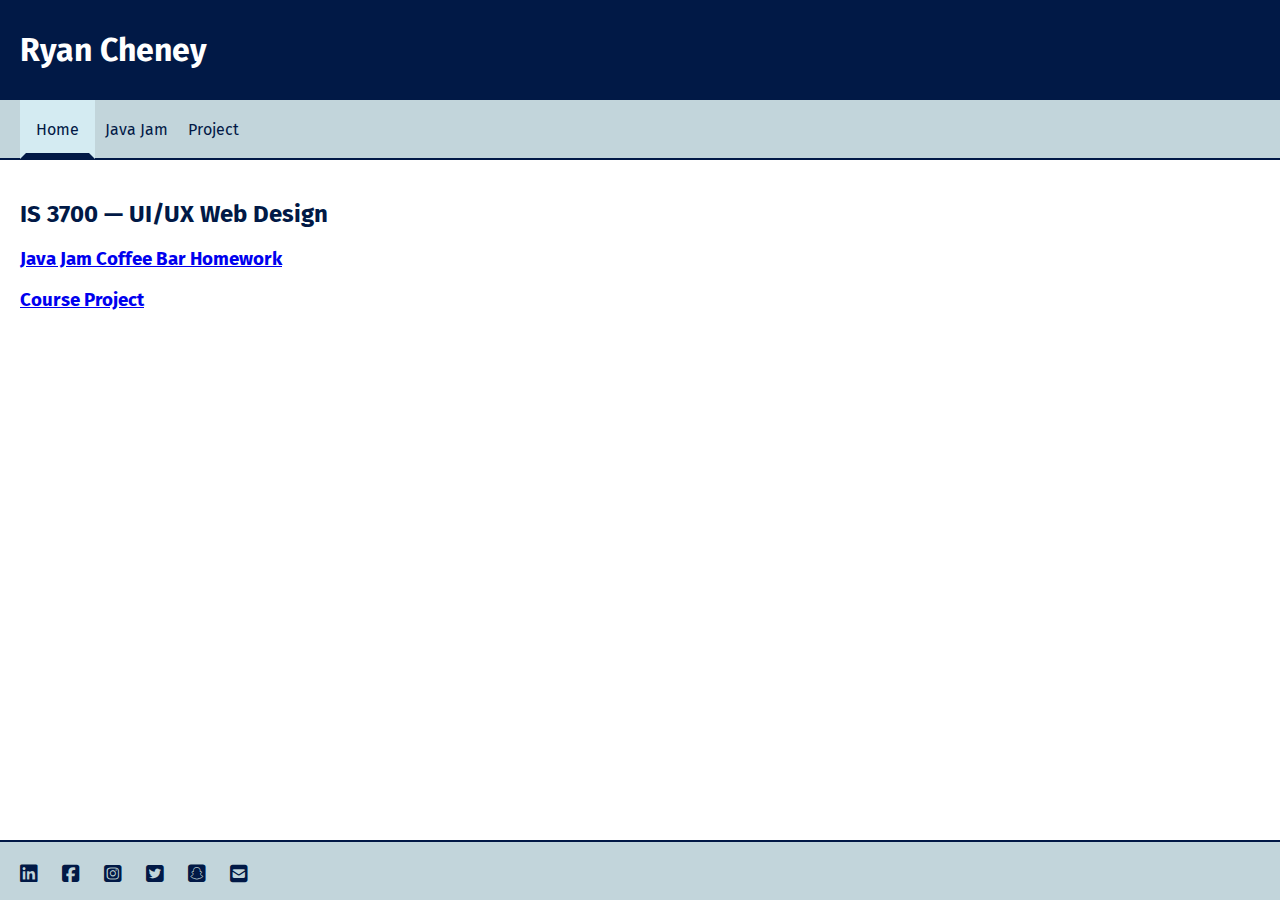
<file: index.html>
<!DOCTYPE html>
<html lang="en">

<head>
    <meta charset="UTF-8">
    <meta http-equiv="X-UA-Compatible" content="IE=edge">
    <meta name="viewport" content="width=device-width, initial-scale=1.0">
    <title>Ryan Cheney</title>
    <link href="main.css" rel="stylesheet" type="text/css" />
    <link rel="stylesheet" href="https://cdnjs.cloudflare.com/ajax/libs/font-awesome/6.2.1/css/all.min.css">
    <link rel="icon" href="https://www.usu.edu/favicon.ico" type="image/x-icon">
</head>

<body>
    <header id="pageHeader">
        <!-- <a href="index.html"><img id="mainLogo" src="logo.png" alt="Logo" /></a> -->
        <h1>Ryan Cheney</h1>
    </header>

    <nav id="mainNav">
        <ul>
            <li class="current"><a href="index.html">Home</a></li>
            <li><a href="javajam/index.html">Java Jam</a></li>
            <li><a href="project/index.html">Project</a></li>
            <!-- Add more navigation items as needed- possibly projects from different courses -->
        </ul>
    </nav>

    <main id="mainContent">
        <h2>IS 3700 &mdash; UI/UX Web Design</h2>
        <h3><a href="javajam/index.html">Java Jam Coffee Bar Homework</a></h3>
        <h3><a href="project/index.html">Course Project</a></h3>
    </main>

    <footer id="pageFooter">
        <ul>
            <li><a href="https://www.linkedin.com/" aria-label="linkedin"><i class="fab fa-linkedin"
                        aria-hidden="true"></i></a></li>
            <li><a href="https://www.facebook.com/" aria-label="facebook"><i class="fab fa-facebook-square"
                        aria-hidden="true"></i></a></li>
            <li><a href="https://www.instagram.com/?hl=en" aria-label="instagram"><i class="fab fa-instagram-square"
                        aria-hidden="true"></i></a></li>
            <li><a href="https://twitter.com/?lang=en" aria-label="twitter"><i class="fab fa-twitter-square"
                        aria-hidden="true"></i></a></li>
            <li><a href="https://www.snapchat.com/" aria-label="snapchat"><i class="fab fa-snapchat-square"
                        aria-hidden="true"></i></a></li>
            <li><a href="mailto:Anumber@usu.edu" aria-label="email"><i class="fas fa-envelope-square"
                        aria-hidden="true"></i></a></li>
        </ul>
    </footer>

</body>

</html>
</file>
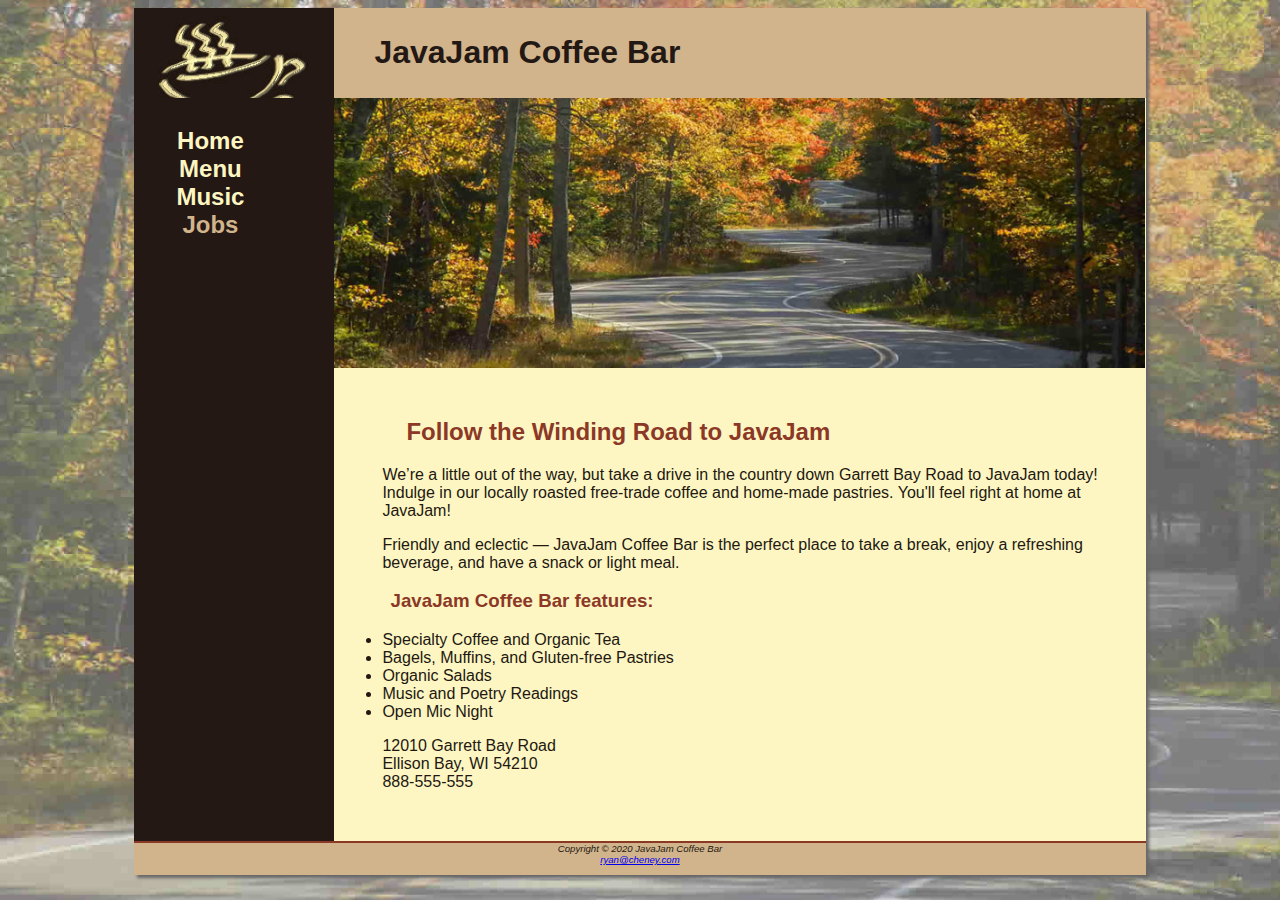
<file: javajam/index.html>
<!DOCTYPE html>
<html lang="en">
  <head>
    <meta charset="UTF-8" />
    <meta http-equiv="X-UA-Compatible" content="IE=edge" />
    <meta name="viewport" content="width=device-width, initial-scale=1.0" />
    <title>Ryan Cheney &mdash; JavaJam Coffee House</title>
    <meta name="description" content="JavaJam Coffee Bar Case Study" />
    <meta name="author" conte nt="Ryan Cheney" />
    <meta
      name="keywords"
      content="Homework, USU, Data Analytics and Information Systems"
    />
    <link rel="stylesheet" href="javajam.css" />
    <link rel="shortcut icon" href="favicon.ico">
  </head>

  <body>
    <div id="wrapper">
      <header>
        <h1><a href="index.html">JavaJam Coffee Bar</a></h1>
        
      </header>
      <nav>
        <ul>
        <li><a href="index.html">Home</a></li>
        <li><a href="menu.html">Menu</a></li>
        <li><a href="music.html">Music</a></li>
        <li><a href="">Jobs</a></li>
      </ul>
      </nav>
      <main>
        <div id="homehero">
        </div>
        <h2>Follow the Winding Road to JavaJam</h2>
        <p>
          We&#8217;re a little out of the way, but take a drive in the country down
          Garrett Bay Road to JavaJam today! Indulge in our locally roasted
          free-trade coffee and home-made pastries. You'll feel right at home at
          JavaJam!
        </p>
        <p>
          Friendly and eclectic &mdash; JavaJam Coffee Bar is the perfect place
          to take a break, enjoy a refreshing beverage, and have a snack or
          light meal.
        </p>
        <h3>JavaJam Coffee Bar features:</h3>
        <ul>
          <li>Specialty Coffee and Organic Tea</li>
          <li>Bagels, Muffins, and Gluten-free Pastries</li>
          <li>Organic Salads</li>
          <li>Music and Poetry Readings</li>
          <li>Open Mic Night</li>
        </ul>

        <div>
          12010 Garrett Bay Road <br />
          Ellison Bay, WI 54210 <br />
          888-555-555 <br /><br />
        </div>
      </main>
      <footer>
        Copyright &copy; 2020 JavaJam Coffee Bar <br>
        <a href="mailto:ryan@cheney.com">ryan@cheney.com</a>
      </footer>
    </div>
  </body>
</html>
</file>
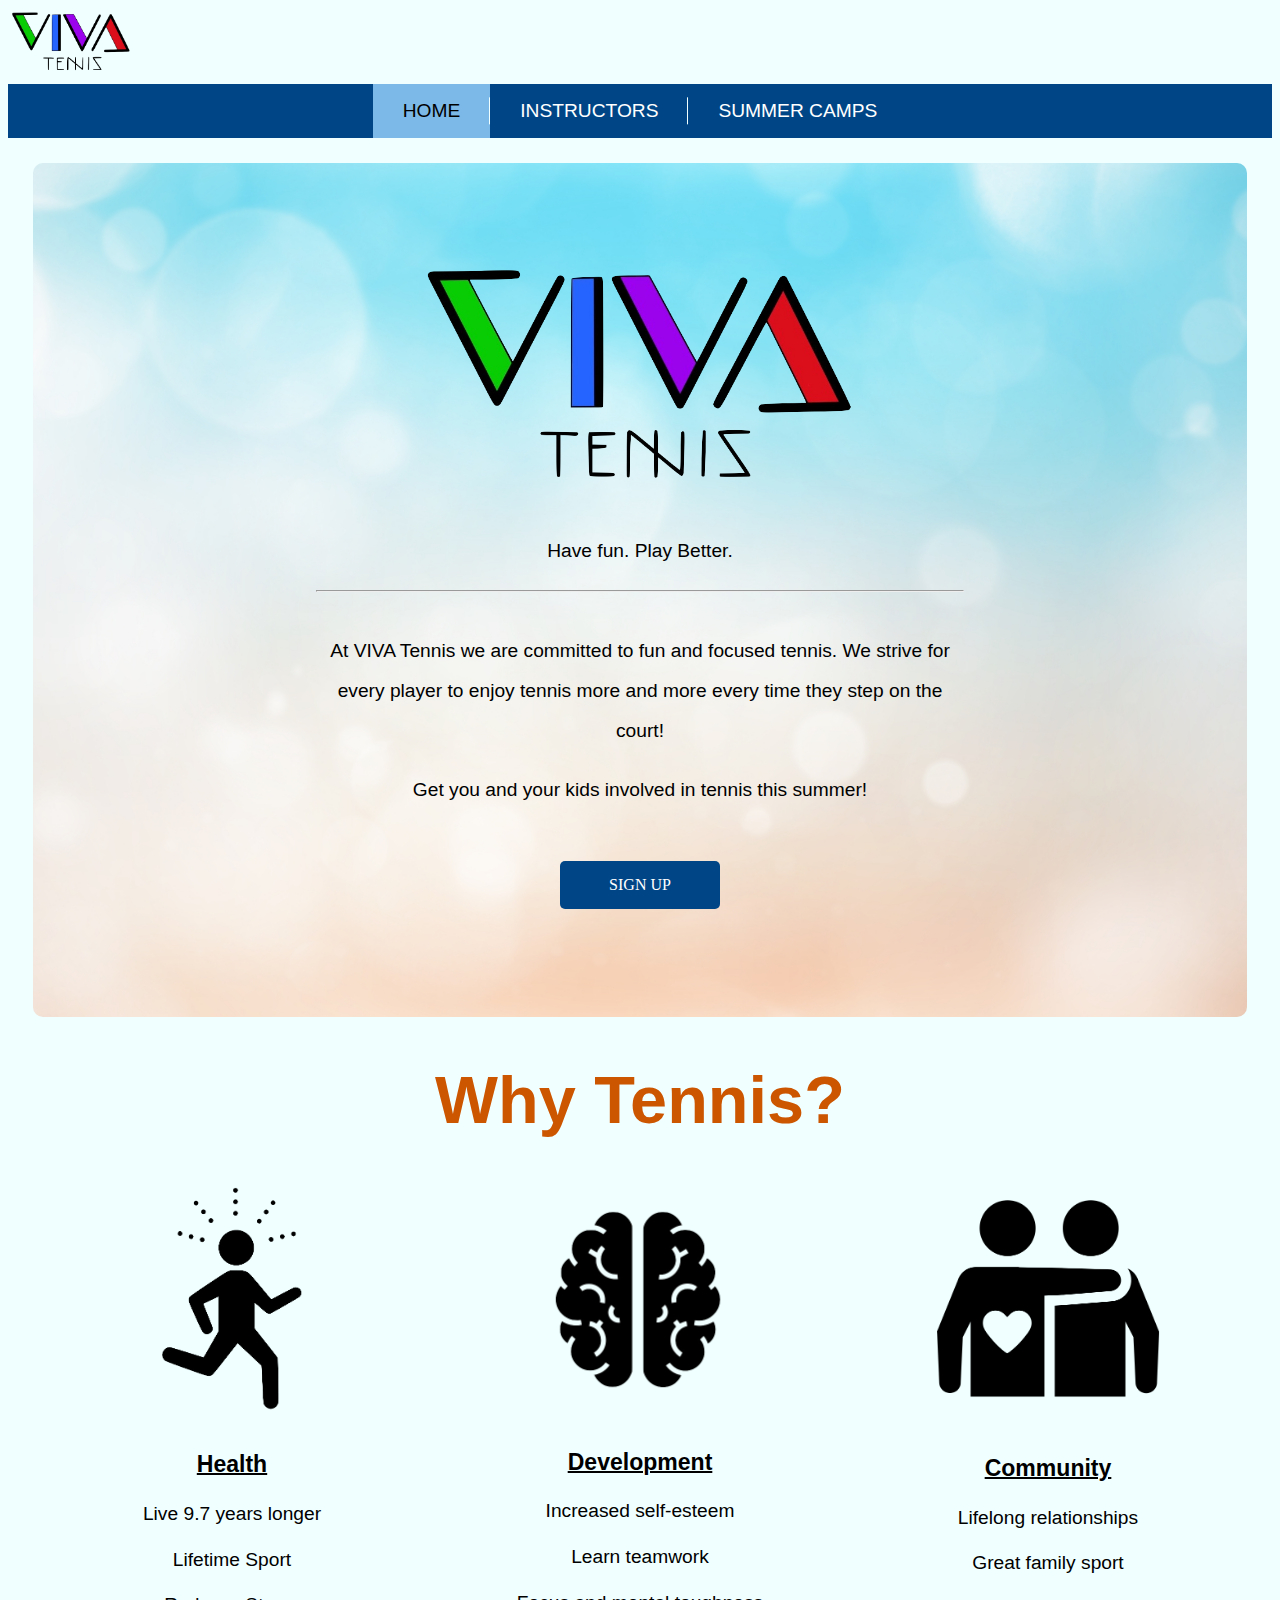
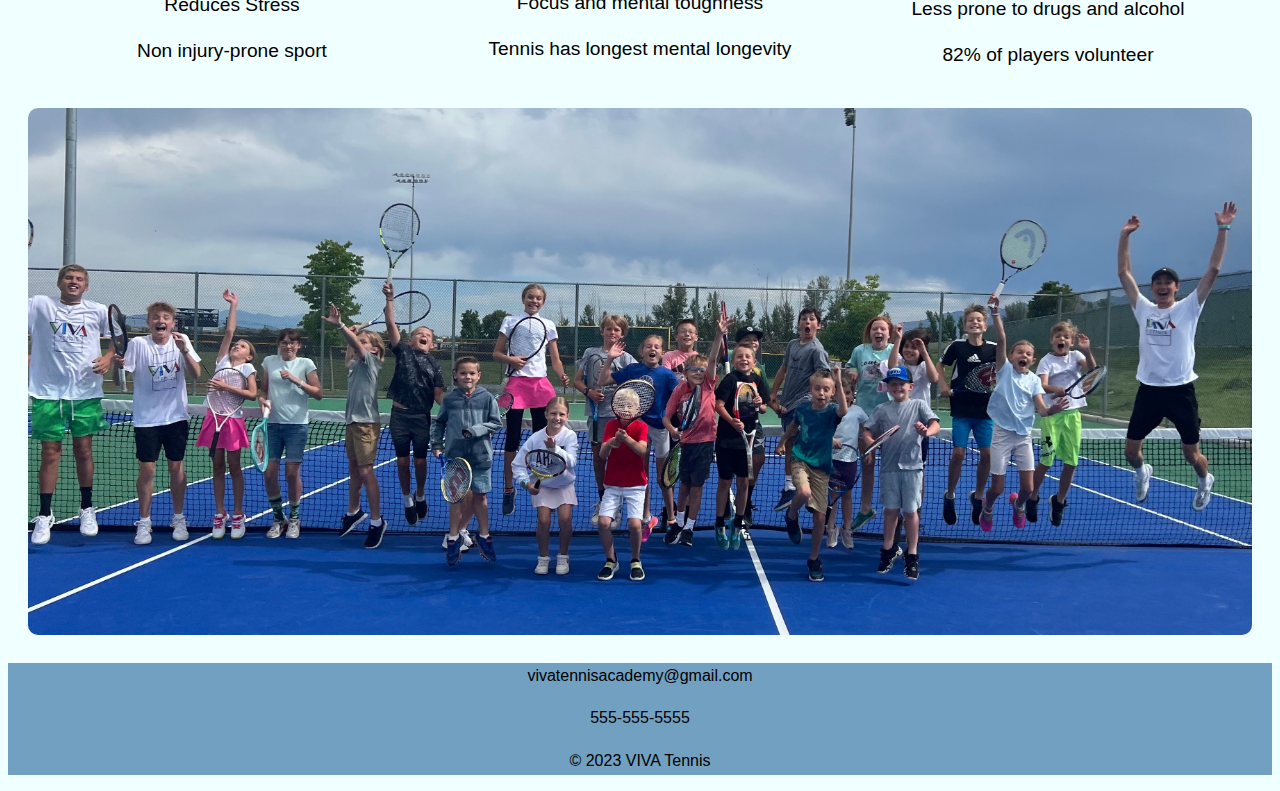
<file: project/index.html>
<!DOCTYPE html>
<html lang="en">
  <head>
    <!-- Google tag (gtag.js) -->
    <script
      async
      src="https://www.googletagmanager.com/gtag/js?id=G-WFWNJHB64K"
    ></script>
    <script>
      window.dataLayer = window.dataLayer || [];
      function gtag() {
        dataLayer.push(arguments);
      }
      gtag("js", new Date());

      gtag("config", "G-WFWNJHB64K");
    </script>
    <!-- Necessary Head Elements -->
    <meta charset="UTF-8" />
    <meta name="viewport" content="width=device-width, initial-scale=1.0" />
    <title>VIVA Tennis Home</title>
    <link rel="stylesheet" href="viva.css" />
    <link rel="icon" href="images/tennis-fav.png" />
    <link rel="apple-touch-icon" href="images/tennis-fav.png" />
    <meta name="author" content="Ryan Cheney" />
    <meta
      name="keywords"
      content="Homework, USU, Data Analytics and Information Systems, Tennis, VIVA"
    />
  </head>
  <body>
    <a href="index.html"
      ><img class="logo" src="images/logo.png" alt="VIVA Tennis Logo"
    /></a>
    <!-- Navigation Bar -->
    <nav>
      <ul>
        <li><a href="index.html" class="active">HOME</a></li>
        <li><a href="instructors.html">INSTRUCTORS</a></li>
        <li><a href="camps.html">SUMMER CAMPS</a></li>
      </ul>
    </nav>
    <main>
      <!-- Main Visual -->
      <div class="index-main text-fade-in">
        <img class="logo-index" src="images/logo.png" alt="VIVA Tennis Logo" />
        <p>Have fun. Play Better.</p>
        <hr />
        <p class="extra-margin gone">
          At VIVA Tennis we are committed to fun and focused tennis. We strive
          for every player to enjoy tennis more and more every time they step on
          the court!
        </p>
        <p>Get you and your kids involved in tennis this summer!</p>
        <button class="extra-margin" onclick="window.open('https://forms.gle/CSWJmvtq4qx1MYh97','_blank')">SIGN UP</button>
      </div>
      <div class="center">
        <!-- Reasons for Tennis Section -->
        <h1>Why Tennis?</h1>
      </div>
              <!-- Create 3 columns -->
      <div class="three-column-layout">
        <div class="column bottom-margin">
          <img src="images/health.png" alt="Icon of person running" />
          <h3 class="underline">Health</h3>
          <p>Live 9.7 years longer</p>
          <p>Lifetime Sport</p>
          <p>Reduces Stress</p>
          <p>Non injury-prone sport</p>
        </div>
        <div class="column bottom-margin">
          <img src="images/brain.png" alt="Icon of brain" />
          <h3 class="underline">Development</h3>
          <p>Increased self-esteem</p>
          <p>Learn teamwork</p>
          <p>Focus and mental toughness</p>
          <p>Tennis has longest mental longevity</p>
        </div>
        <div class="column">
          <img src="images/friends.png" alt="Icon of friends hugging" />
          <h3 class="underline">Community</h3>
          <p>Lifelong relationships</p>
          <p>Great family sport</p>
          <p>Less prone to drugs and alcohol</p>
          <p>82% of players volunteer</p>
        </div>
      </div>
      <div>
        <!-- Final Image -->
        <img
          id="beginners-img"
          src="images/beginners.jpeg"
          alt="Picture showing group of beginner tennis players jumping in air"
        />
      </div>
    </main>
    <!-- Footer -->
    <footer>
      <a href="mailto:vivatennisacademy@gmail.com">vivatennisacademy@gmail.com</a>
      <p>555-555-5555</p>
      <p>© 2023 VIVA Tennis</p>
    </footer>
  </body>
</html>
</file>
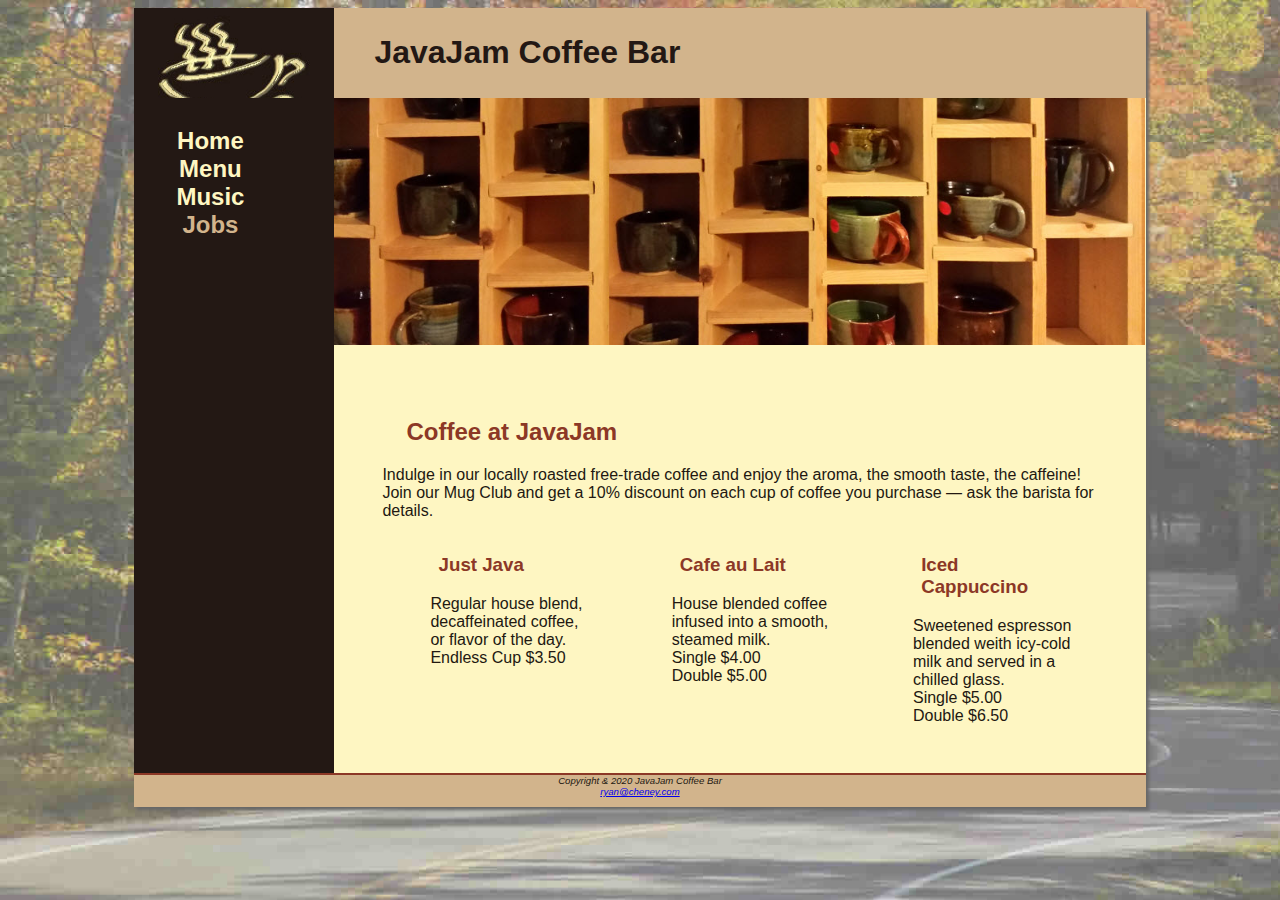
<file: javajam/menu.html>
<!DOCTYPE html>
<html lang="en">
  <head>
    <meta charset="UTF-8" />
    <meta http-equiv="X-UA-Compatible" content="IE=edge" />
    <meta name="viewport" content="width=device-width, initial-scale=1.0" />
    <title>Ryan Cheney &mdash; JavaJam Coffee Bar Menu</title>
    <meta name="description" content="JavaJam Coffee Bar Case Study" />
    <meta name="author" content="Ryan Cheney" />
    <meta
      name="keywords"
      content="Homework, USU, Data Analytics and Information Systems"
    />
    <link rel="stylesheet" href="javajam.css" />
  </head>

  <body>
    <div id="wrapper">
      <header>
        <h1><a href="index.html">JavaJam Coffee Bar</a></h1>
      </header>
      <nav>
        <ul>
          <li><a href="index.html">Home</a></li>
          <li><a href="menu.html">Menu</a></li>
          <li><a href="music.html">Music</a></li>
          <li><a href="">Jobs</a></li>
        </ul>
      </nav>
      <main>
        <div id="heromugs"></div>
        <h2>Coffee at JavaJam</h2>
        <p>
          Indulge in our locally roasted free-trade coffee and enjoy the aroma,
          the smooth taste, the caffeine! Join our Mug Club and get a 10%
          discount on each cup of coffee you purchase &mdash; ask the barista
          for details.
        </p>
        <dl>
          <section class="onethird">
            <h3>Just Java</h3>
            <p>
              Regular house blend, decaffeinated coffee, or flavor of the day. <br>
              Endless Cup &dollar;3.50
            </p>
          </section>
          <section class="onethird">
            <h3>Cafe au Lait</h3>
            <p>
              House blended coffee infused into a smooth, steamed milk. <br>
              Single &dollar;4.00 <br>
              Double &dollar;5.00
            </p>
          </section>
          <section class="onethird">
            <h3>Iced Cappuccino</h3>
            <p>
              Sweetened espresson blended weith icy-cold milk and served in a
              chilled glass. <br>
              Single &dollar;5.00 <br>
              Double &dollar;6.50
            </p>
          </section>
        </dl>
      </main>
      <footer>
        Copyright &amp; 2020 JavaJam Coffee Bar <br />
        <a href="mailto:ryan@cheney.com">ryan@cheney.com</a>
      </footer>
    </div>
  </body>
</html>
</file>
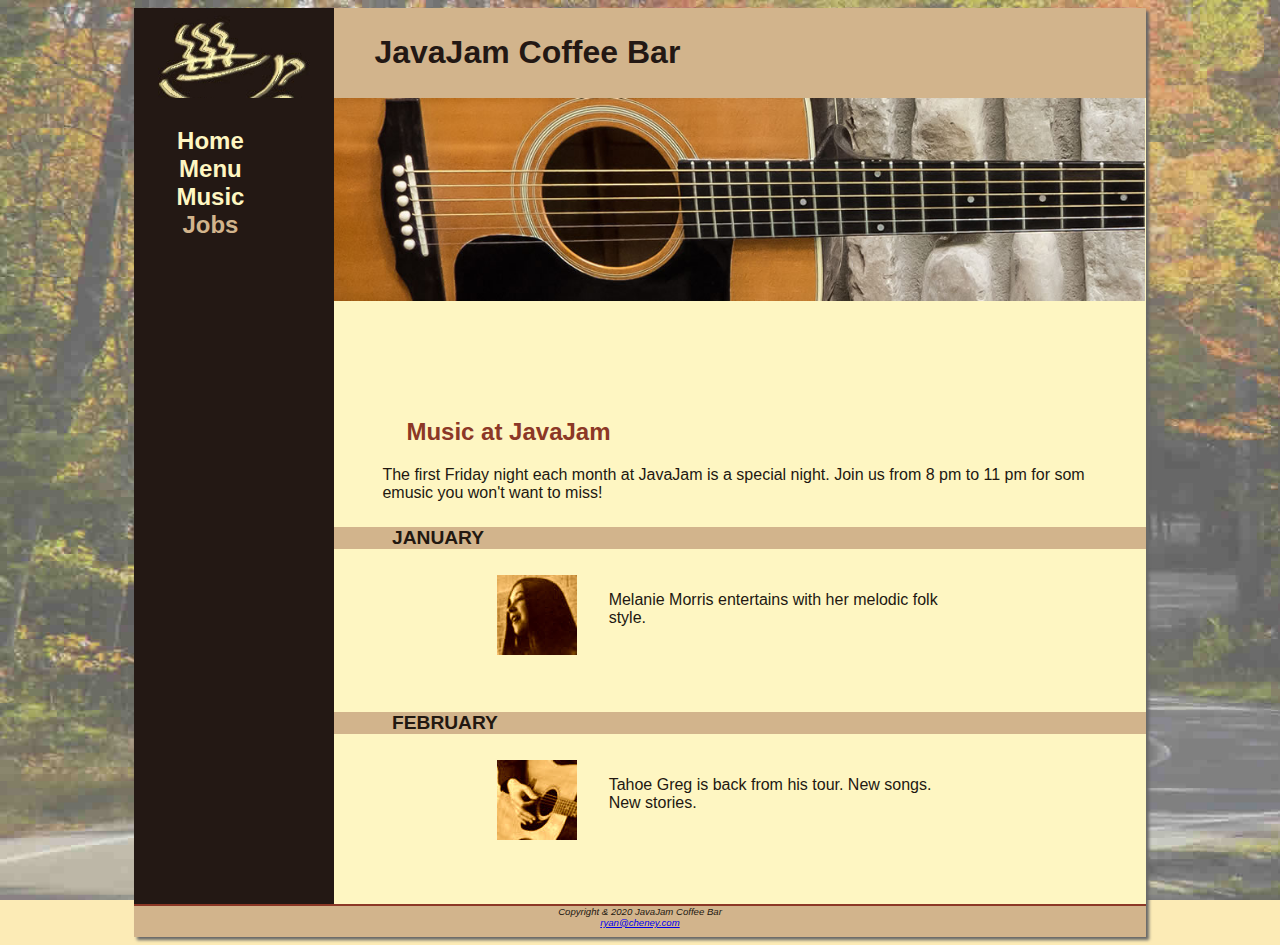
<file: javajam/music.html>
<!DOCTYPE html>
<html lang="en">
  <head>
    <meta charset="UTF-8" />
    <meta http-equiv="X-UA-Compatible" content="IE=edge" />
    <meta name="viewport" content="width=device-width, initial-scale=1.0" />
    <title>Ryan Cheney &mdash; JavaJam Coffee Bar Menu</title>
    <meta name="description" content="JavaJam Coffee Bar Case Study" />
    <meta name="author" content="Ryan Cheney" />
    <meta
      name="keywords"
      content="Homework, USU, Data Analytics and Information Systems"
    />
    <link rel="stylesheet" href="javajam.css" />
  </head>

  <body>
    <div id="wrapper">
      <header>
        <h1><a href="index.html">JavaJam Coffee Bar</a></h1>
      </header>
      <nav>
        <ul>
          <li><a href="index.html">Home</a></li>
          <li><a href="menu.html">Menu</a></li>
          <li><a href="music.html">Music</a></li>
          <li><a href="">Jobs</a></li>
        </ul>
      </nav>
      <main>
        <div id="heroguitar"></div>
        <h2>Music at JavaJam</h2>
        <p>
          The first Friday night each month at JavaJam is a special night. Join
          us from 8 pm to 11 pm for som emusic you won't want to miss!
        </p>
        <h4>January</h4>
        <div class="details">
          <img
            class="floatleft"
            src="images/melaniethumb.jpg"
            alt="Woman singing and playing guitar"
          />
          <p>Melanie Morris entertains with her melodic folk style.</p>
        </div>
        <h4>February</h4>
        <div class="details">
          <img class="floatleft"
            src="images/gregthumb.jpg"
            alt="Man sings and plays guitar"
          />
          <p>Tahoe Greg is back from his tour. New songs. New stories.</p>
        </div>
      </main>
      <footer>
        Copyright &amp; 2020 JavaJam Coffee Bar <br />
        <a href="mailto:ryan@cheney.com">ryan@cheney.com</a>
      </footer>
    </div>
  </body>
</html>
</file>
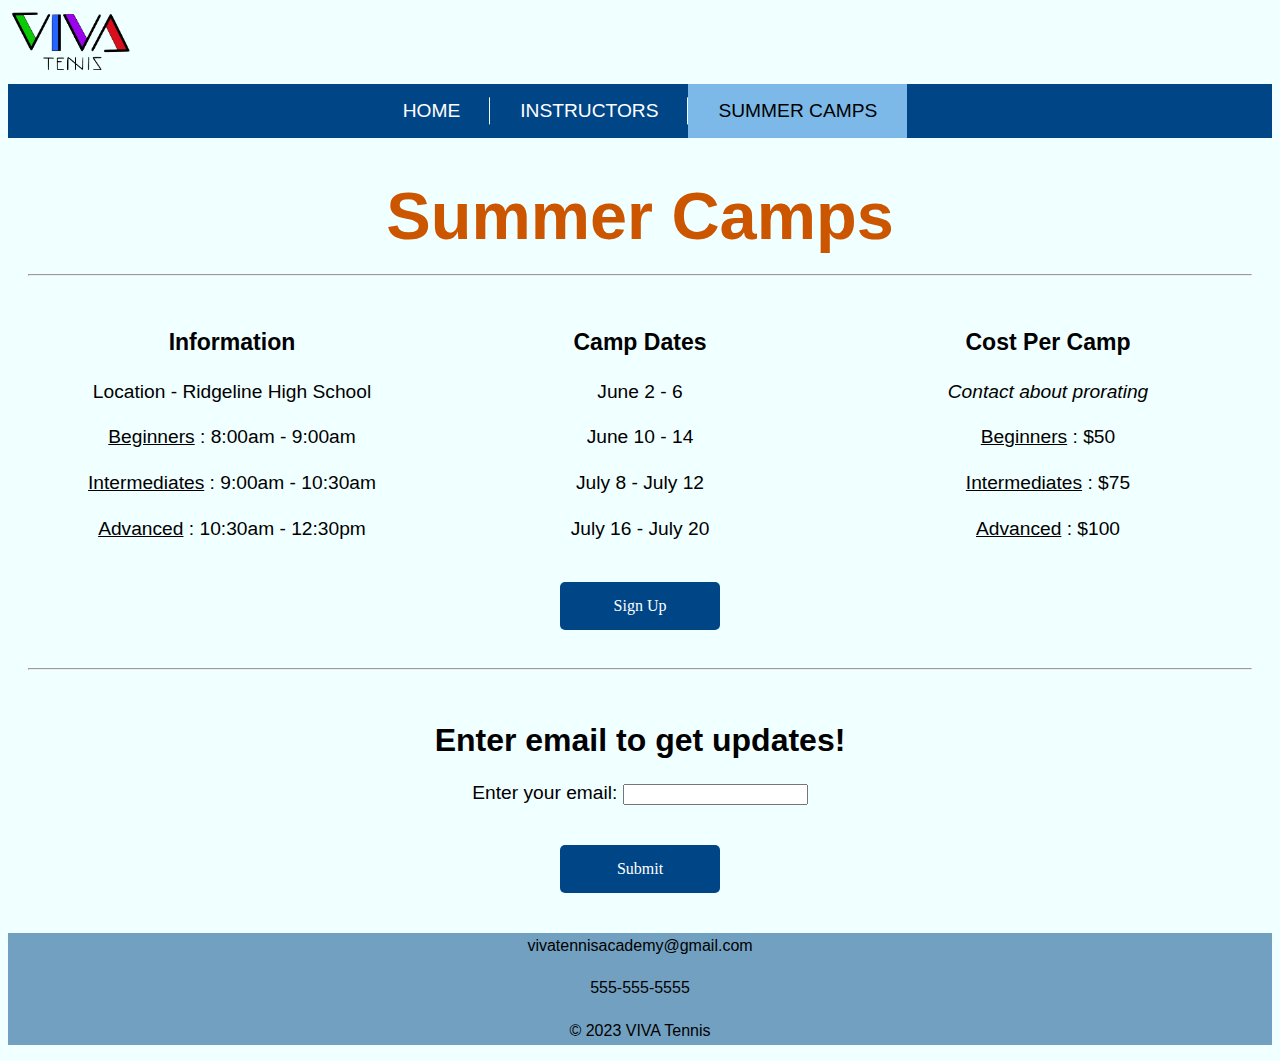
<file: project/camps.html>
<!DOCTYPE html>
<html lang="en">
  <head>
    <!-- Google tag (gtag.js) -->
    <script
      async
      src="https://www.googletagmanager.com/gtag/js?id=G-WFWNJHB64K"
    ></script>
    <script>
      window.dataLayer = window.dataLayer || [];
      function gtag() {
        dataLayer.push(arguments);
      }
      gtag("js", new Date());

      gtag("config", "G-WFWNJHB64K");
    </script>
    <!-- Necessary Head Elements -->
    <meta charset="UTF-8" />
    <meta name="viewport" content="width=device-width, initial-scale=1.0" />
    <title>VIVA Tennis Camps</title>
    <link rel="stylesheet" href="viva.css" />
    <link rel="icon" href="images/tennis-fav.png" />
    <link rel="apple-touch-icon" href="images/tennis-fav.png" />
    <meta name="author" content="Ryan Cheney" />
    <meta
      name="keywords"
      content="Homework, USU, Data Analytics and Information Systems, Tennis, VIVA"
    />
  </head>
  <body>

    <a href="index.html"><img class="logo" src="images/logo.png" alt="VIVA Tennis Logo" /></a>
    <nav>
      <ul>
        <li><a href="index.html">HOME</a></li>
        <li><a href="instructors.html">INSTRUCTORS</a></li>
        <li><a href="camps.html" class="active">SUMMER CAMPS</a></li>
      </ul>
    </nav>
    <main>
         <!-- Create 3 columns of info -->
      <div>
        <h1>Summer Camps</h1>
        <hr />
      </div>
      <div class="three-column-layout">
        <div class="column bottom-margin">
          <h3>Information</h3>
          <p>Location - Ridgeline High School</p>
          <p><u>Beginners</u> : 8:00am - 9:00am</p>
          <p><u>Intermediates</u> : 9:00am - 10:30am</p>
          <p><u>Advanced</u> : 10:30am - 12:30pm</p>
        </div>
        <div class="column bottom-margin">
          <h3>Camp Dates</h3>
          <p>June 2 - 6</p>
          <p>June 10 - 14</p>
          <p>July 8 - July 12</p>
          <p>July 16 - July 20</p>
        </div>
        <div class="column">
          <h3>Cost Per Camp</h3>
          <p><i>Contact about prorating</i></p>
          <p><u>Beginners</u> : $50</p>
          <p><u>Intermediates</u> : $75</p>
          <p><u>Advanced</u> : $100</p>
        </div>
      </div>
      <div class="center">
       <button onclick="window.open('https://forms.gle/CSWJmvtq4qx1MYh97','_blank');">Sign Up</button>
        <hr class="extra-margin" />
      </div>
      <!-- Javascript email validation -->
      <div class="center">
        <h2>Enter email to get updates!</h2>
        <form id="emailForm">
          <label for="email">Enter your email:</label>
          <input type="email" id="email" name="email" required>
          <div class="extra-margin"><button type="submit">Submit</button></div>
          <p id="message"></p>
      </form>
      
      </div>
    </main>
    <!-- Footer -->
    <footer>
      <a href="mailto:vivatennisacademy@gmail.com">vivatennisacademy@gmail.com</a>
      <p>555-555-5555</p>
      <p>© 2023 VIVA Tennis</p>
    </footer>
    <script src="javascript/email-validate.js"></script>
  </body>
</html>
</file>
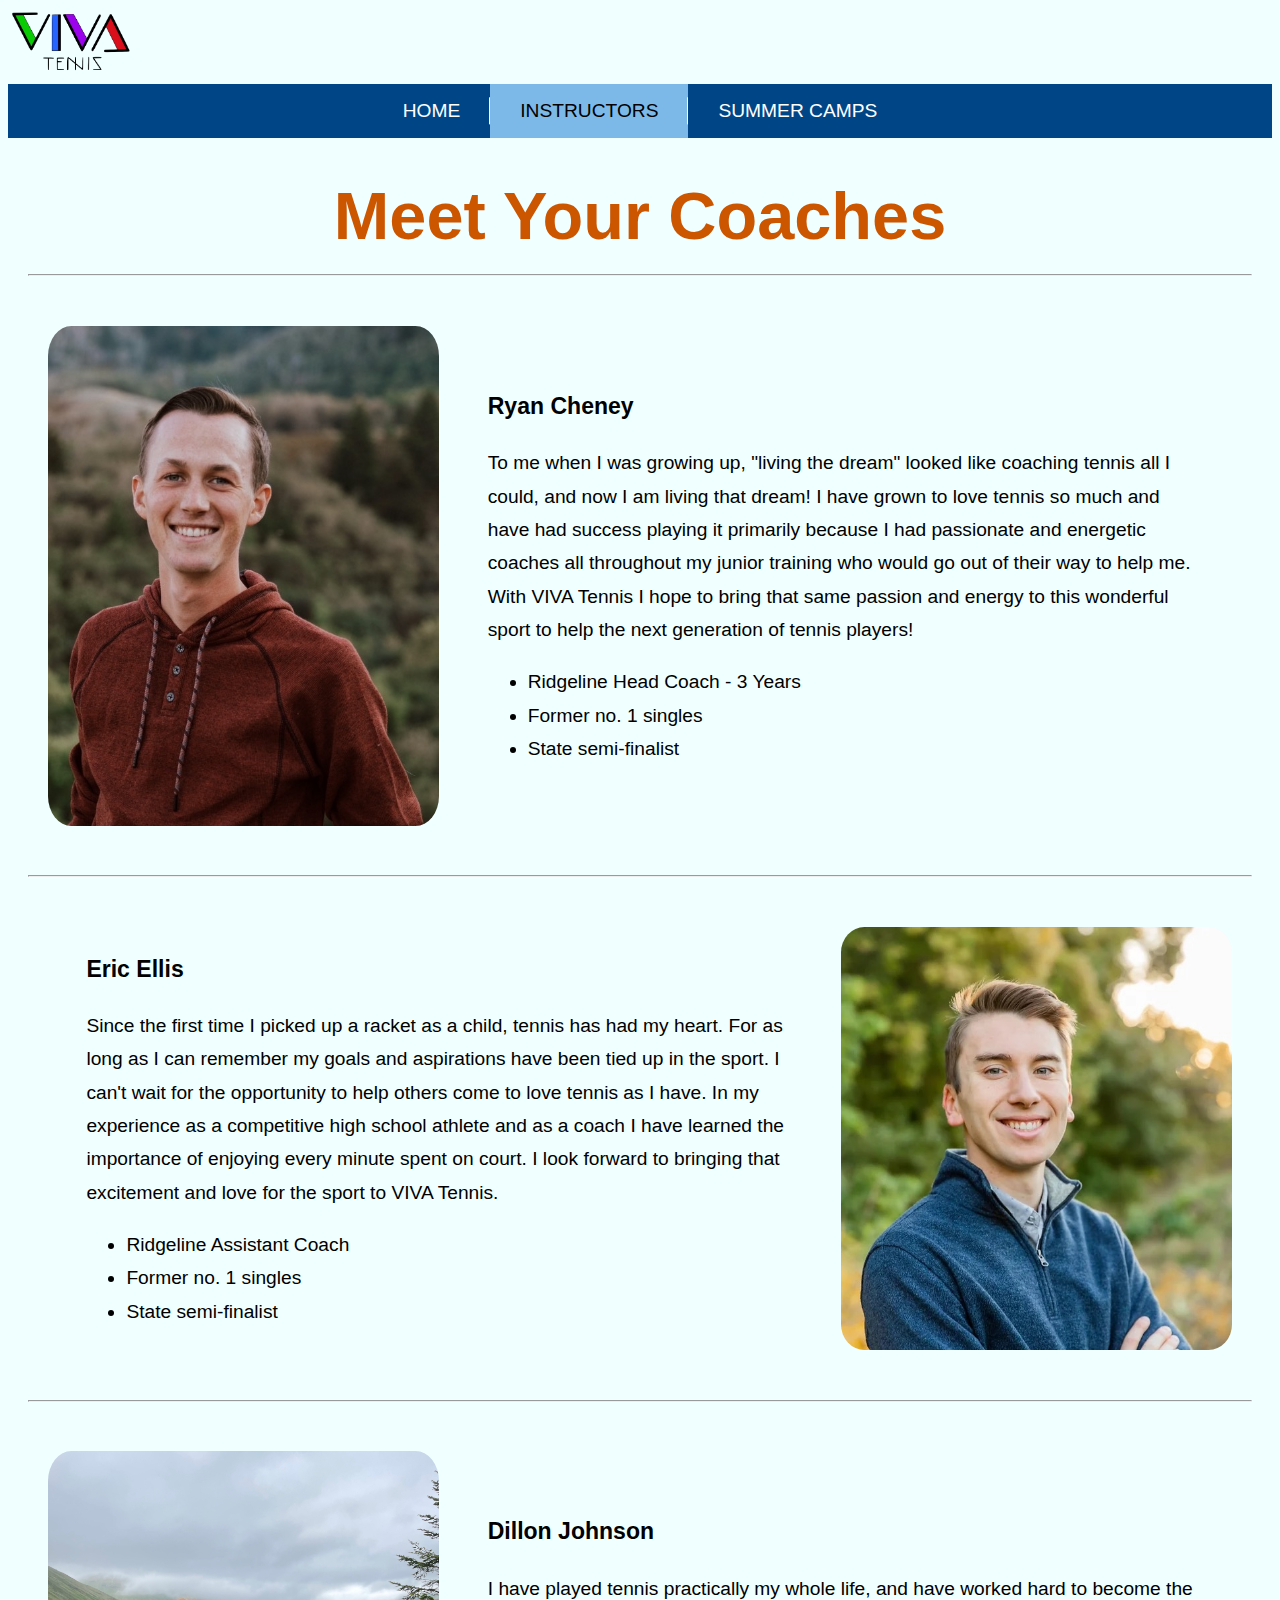
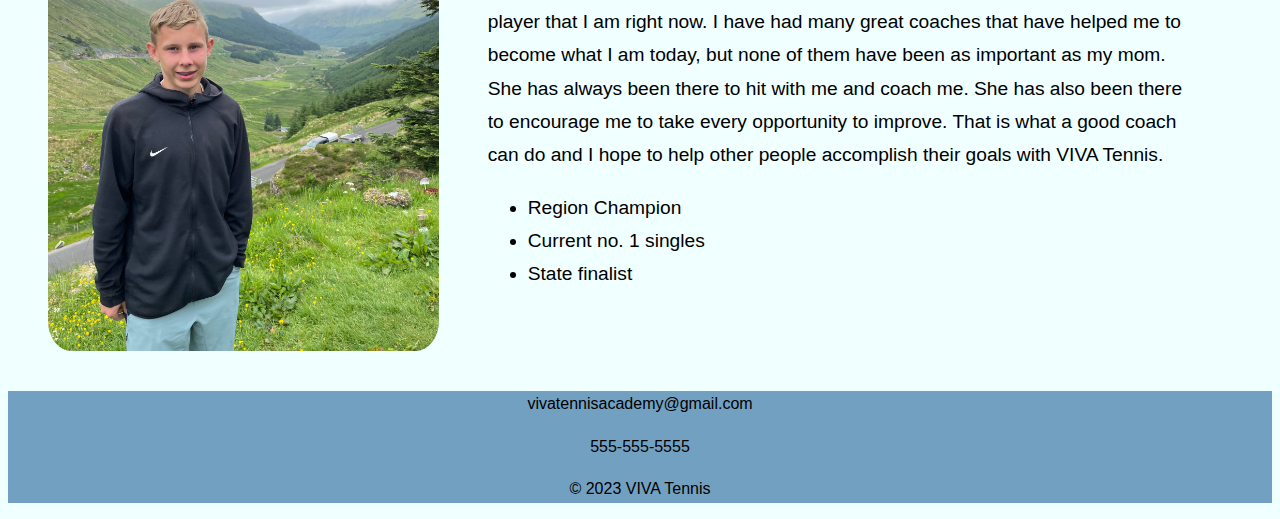
<file: project/instructors.html>
<!DOCTYPE html>
<html lang="en">
  <head>
    <!-- Google tag (gtag.js) -->
    <script
      async
      src="https://www.googletagmanager.com/gtag/js?id=G-WFWNJHB64K"
    ></script>
    <script>
      window.dataLayer = window.dataLayer || [];
      function gtag() {
        dataLayer.push(arguments);
      }
      gtag("js", new Date());

      gtag("config", "G-WFWNJHB64K");
    </script>
    <!-- Necessary Head Elements -->
    <meta charset="UTF-8" />
    <meta name="viewport" content="width=device-width, initial-scale=1.0" />
    <title>VIVA Tennis - Instructors</title>
    <link rel="stylesheet" href="viva.css" />
    <link rel="icon" href="images/tennis-fav.png" />
    <link rel="apple-touch-icon" href="images/tennis-fav.png" />
    <meta name="author" content="Ryan Cheney" />
    <meta
      name="keywords"
      content="Homework, USU, Data Analytics and Information Systems, Tennis, VIVA"
    />
  </head>
  <body>
    <a href="index.html"><img class="logo" src="images/logo.png" alt="VIVA Tennis Logo" /></a>
    <nav>
      <ul>
        <li><a href="index.html">HOME</a></li>
        <li><a href="instructors.html" class="active">INSTRUCTORS</a></li>
        <li><a href="camps.html">SUMMER CAMPS</a></li>
      </ul>
    </nav>
    <!-- Create 3 Rows with 2 columns in each -->
    <main>
      <div>
        <h1>Meet Your Coaches</h1>
        <hr />
      </div>
      <!-- Ryan -->
      <div class="coach-left">
        <img src="images/ryan-cheney.jpeg" alt="Portrait of Ryan Cheney" />
        <div class="coach-statement">
          <h3>Ryan Cheney</h3>
          <p>
            To me when I was growing up, "living the dream" looked like coaching
            tennis all I could, and now I am living that dream! I have grown to
            love tennis so much and have had success playing it primarily
            because I had passionate and energetic coaches all throughout my
            junior training who would go out of their way to help me. With VIVA
            Tennis I hope to bring that same passion and energy to this
            wonderful sport to help the next generation of tennis players!
          </p>
          <ul>
            <li>Ridgeline Head Coach - 3 Years</li>
            <li>Former no. 1 singles</li>
            <li>State semi-finalist</li>
          </ul>
        </div>
      </div>
      <div><hr /></div>
      <!-- Eric -->
      <div class="coach-right">
        <div class="coach-statement">
          <h3>Eric Ellis</h3>
          <p>
            Since the first time I picked up a racket as a child, tennis has had
            my heart. For as long as I can remember my goals and aspirations
            have been tied up in the sport. I can't wait for the opportunity to
            help others come to love tennis as I have. In my experience as a
            competitive high school athlete and as a coach I have learned the
            importance of enjoying every minute spent on court. I look forward
            to bringing that excitement and love for the sport to VIVA Tennis.
          </p>
          <ul>
            <li>Ridgeline Assistant Coach</li>
            <li>Former no. 1 singles</li>
            <li>State semi-finalist</li>
          </ul>
        </div>
        <img src="images/eric-ellis.jpeg" alt="Portrait of Eric Ellis" />
      </div>
      <div><hr /></div>
      <!-- Dillon -->
      <div class="coach-left">
        <img src="images/dillon-johnson.jpeg" alt="Portrait of Dillon Johnson" />
        <div class="coach-statement">
          <h3>Dillon Johnson</h3>
          <p>
            I have played tennis practically my whole life, and have worked hard
            to become the player that I am right now. I have had many great
            coaches that have helped me to become what I am today, but none of
            them have been as important as my mom. She has always been there to
            hit with me and coach me. She has also been there to encourage me to
            take every opportunity to improve. That is what a good coach can do
            and I hope to help other people accomplish their goals with VIVA
            Tennis.
          </p>
          <ul>
            <li>Region Champion</li>
            <li>Current no. 1 singles</li>
            <li>State finalist</li>
          </ul>
        </div>
      </div>
    </main>
    <!-- Footer -->
    <footer>
      <a href="mailto:vivatennisacademy@gmail.com">vivatennisacademy@gmail.com</a>
      <p>555-555-5555</p>
      <p>© 2023 VIVA Tennis</p>
    </footer>
  </body>
</html>
</file>
<file: main.css>
@import url('https://fonts.googleapis.com/css2?family=Fira+Sans:wght@500&display=swap');

body {
	display: grid;
	grid-template-areas:
		"header header"
		"nav nav"
		"main main"
		"footer footer";
	grid-template-rows: 100px 60px 1fr 60px;
	grid-template-columns: 15% 1fr;
	height: 100vh;
	font-family: 'Fira Sans', sans-serif;
	margin: 0 auto;
}

/* Styles */

header {
	background-color: #011946;
	padding: 10px 20px;
}

footer, main, nav {
	padding: 20px;
}

nav, footer {
	background-color: #c2d5db;
}

#pageHeader {
	grid-area: header;
	position: sticky;
	top: 0;
	left: 0;
	z-index: 100;
}

#mainLogo {
	height: 80px;
}

#mainContent {
	grid-area: main;
}

#pageFooter {
	grid-area: footer;
}

#mainNav {
	grid-area: nav;
	border-bottom: 2px solid #011946;
}

#mainNav ul {
	list-style-type: none;
	margin: 0;
	padding: 0;
}

#mainNav li {
	display: block;
	float: left;
}

#mainNav ul li a {
	padding: 20px 10px;
	text-decoration: none;
	color: #011946;
}

#mainNav ul li a:hover {
	color: #fff;
}

#mainNav .current a {
	background-color: #d4ebf2;
	padding: 14px 10px;
	color: #011946;
	border: 6px solid transparent;
	border-bottom-color: #011946;
}

h1 {
	color: #fff;
	font-family: 'Fira Sans', sans-serif;
}

h2 {
	color: #011946;
}

footer {
	border-top: 2px solid #011946;
	text-align: left;
}

footer ul {
	padding: 0;
	margin: 0;
	list-style-type: none;
}

footer li {
	display: inline;
	margin-right: 1em;
	font-size: 125%;
}

footer li a {
	text-decoration: none;
	color: #011946;
}

footer li a:visited {
	color: #551A8B;
}

p {
	padding-bottom: 10px;
}

/* end */
</file>
<file: javajam/javajam.css>
body {
  background-image: url('images/fadedroad50.jpg');
  background-repeat: no-repeat;
  background-size: cover;
  background-attachment: fixed;
  background-color: #fcebb6;
  color: #221811;
  font-family: Tahoma, Arial, sans-serif;
}

header {
  background-color: #d2b48c;
  color: #231814;
  padding-top: 5px;
  padding-bottom: 5px;
  padding-left: 240px;
  background-image: url('images/coffeelogo.jpg');
  background-repeat: no-repeat;
}

header a {
	text-decoration: none;
}

header a:link {
	color: #231814;
}

header a:visited {
	color: #231814;
}

header a:hover {
	color: #FEF6C2;
}

h1 {
  font-size: 2.5 em;
  font-family: 'Bayon', sans-serif;
}

h2 {
  color: #8c3826;
}

nav {
  float: left;
  text-align: center;
  font-weight: bold;
  font-size: 1.5em;
  padding-top: 5px;
  padding-bottom: 5px;
  width: 200px;
}

nav a:link {
  color: #fef6c2;
}

nav a:visited {
  color: #d2b48c;
}

nav a:hover {
  color: #cc9933;
}

nav ul {
  list-style-type: none;
  padding-left: 0;
}

footer {
  background-color: #d2b48c;
  font-size: 0.6em;
  font-style: italic;
  text-align: center;
  padding-bottom: 1em;
  border-top: 2px solid #8c3826;
}

#wrapper{
  width: 80%;
  min-width: 900px;
  max-width: 1280px;
  box-shadow: 3px 3px 3px #676767;
  background-color: #231814;
  margin-right: auto;
  margin-left: auto;
  padding: 0;
}

nav a {
  text-decoration: none;
}

h4 {
  background-color: #d2b48c;
  font-size: 1.2em;
  padding-left: .5em;
  text-transform: uppercase;
  border-bottom:m 1px solid #221811;
  padding-bottom: 0;
  clear: left;
}

h3,
dt {
  color: #8c3826;
}

main {
  display: block;
  padding-left: 0;
  padding-right: 0;
	padding-bottom: 2em;
  margin-left: 200px;
  background-color: #fef6c2;
  overflow: auto;
}

/* main descendent selectors */
main h1, h2, h3, h4, p, div, ul, dl {
  padding-left: 3em;
  padding-right: 2em;
}

.details {
  padding-left: 20%;
  padding-right: 20%;
  overflow: auto;
}

img {
  border-style: none;
  max-width: 100%;
  height: auto;}

#homehero{
  height: 300px;
  background-image: url(images/hero.jpg);
	background-repeat: no-repeat;;
  background-size: 100%;
}

* {
  box-sizing: border-box;
}

#heromugs {
  height: 300px;
  background-image: url(images/heromugs.jpg);
	background-repeat: no-repeat;;
  background-size: 100%;
}

#heroguitar {
  height: 300px;
  background-image: url(images/heroguitar.jpg);
	background-repeat: no-repeat;;
  background-size: 100%;
}

.floatleft {
  float: left;
  padding-right: 2em;
  padding-bottom: 2em;
}

.onethird {
  float: left;
  width: 33%;
}
</file>
<file: project/viva.css>
@media (max-width: 2000px) and (min-width: 1200px) {
  body {
    font-family: "Avenir", Arial, sans-serif;
    background-color: azure;
    font-size: larger;
    line-height: 20pt;
  }

  header {
    font-family: "Avenir", Arial, sans-serif;
    margin: 0;
    padding: 0.5em;
    text-align: left;
  }

  footer {
    font-family: "Avenir", Arial, sans-serif;
    text-align: center;
    justify-content: center;
    font-size: smaller;
    background-color: #72a0c1;
  }

  footer a,
  footer p {
    color: black;
    text-decoration: none;
  }

  h1 {
    font-size: 50pt;
    color: #cc5500;
    justify-content: center;
    text-align: center;
  }

  h2 {
    font-family: "Avenir", Arial, sans-serif;
    font-size: xx-large;
    line-height: 20pt;
  }

  h3 {
    font-size: larger;
  }

  /* Style the navigation bar */
  nav {
    background-color: #004687;
    display: flex;
    align-items: center;
    padding: 0;
  }

  #nav-logo {
    height: 50px; /* Or your desired size */
    margin-right: auto; /* Pushes everything else to the right */
  }

  /* Style the list inside the nav bar */
  nav ul {
    list-style-type: none;
    margin: 0;
    padding: 0;
    display: flex;
    justify-content: center;
    align-items: center;
    flex-grow: 1;
  }

  /* Style the list items */
  nav ul li {
    float: left; /* Floats each list item to the left */
    padding: 0px;
    display: inline-block; /* or inline */
    position: relative;
  }

  nav ul li::after {
    content: "";
    position: absolute;
    right: 0; /* Align to the right of the li */
    top: 50%; /* Center vertically */
    transform: translateY(-50%); /* Adjust for exact vertical center */
    height: 50%; /* Adjust the height as needed */
    border-right: 1px solid azure; /* Adjust color and thickness as needed */
  }

  nav ul li:last-child::after {
    border-right: none;
  }

  /* Style the links */
  nav ul li a {
    display: block; /* Makes the links fill the entire list item */
    color: white; /* Text color */
    text-align: center; /* Centers text inside the link */
    padding: 14px 30px; /* Adds space around the text */
    text-decoration: none; /* Removes underline from links */
  }

  /* Change color on hover */
  nav ul li a:hover {
    background-color: #ddd; /* Light grey background on hover */
    color: black; /* Black text on hover */
  }

  .logo {
    width: 10%;
    height: auto;
    margin: 0;
    padding: 0;
    object-fit: cover;
    background-color: azure;
  }

  .logo-index {
    max-width: 70%;
  }

  button {
    background-color: #004687;
    border: 5px;
    color: white;
    height: 3em;
    width: 10em;
    font-size: medium;
    font-family: "Avenir";
    border-radius: 5px;
  }

  button:hover {
    cursor: pointer;
    background-color: steelblue;
  }

  /* Style the main section */
  main {
    display: grid;
    grid-template-columns: 3fr;
    gap: 20px; /* Adjust the gap between grid items */
    padding: 20px;
  }

  /* Instructor styling for each coach row */
  .coach-left {
    display: grid;
    grid-template-columns: 1fr 2fr; /* Adjust the ratio between image and text */
    gap: 10px; /* Gap between image and text */
    padding: 20px;
  }

  .coach-right {
    display: grid;
    grid-template-columns: 2fr 1fr; /* Adjust the ratio between image and text */
    gap: 10px; /* Gap between image and text */
    padding: 20px;
  }

  .coach-right img,
  .coach-left img {
    width: 100%;
    height: auto;
    object-fit: cover; /* This will crop to fit the container */
    max-height: 500px;
    border-radius: 6%;
  }

  .coach-statement {
    padding: 0em 2em;
    text-align: left;
    align-content: center;
    line-height: 25pt;
  }

  .index-main {
    position: relative; /* Establishes a containing block for absolute positioning */
    padding: 5em 15em; /* Adjust this value to create space between the div edge and the background image */
    border-radius: 20px; /* Rounded corners for the div itself */
    overflow: hidden; /* Ensures that the pseudo-element respects the border-radius */
    text-align: center; /* Centers the text inside the div */
    /* Additional styling for your text and div */
    height: 35em;
    line-height: 30pt;
  }

  .index-main::before {
    content: "";
    position: absolute;
    top: 0;
    right: 0;
    bottom: 0;
    left: 0; /* Position it to cover the div */
    margin: 5px; /* Adjust this value to create space between the div edge and the background image */
    background-image: url("images/blue-orange.jpeg"); /* Path to your background image */
    background-size: cover; /* Cover the area of the pseudo-element */
    background-repeat: no-repeat;
    background-position: center;
    border-radius: 10px; /* Slightly less than the div to ensure the div's border-radius is visible */
    z-index: -1; /* Places the background below the text content */
  }

  .extra-margin {
    margin-top: 2em;
  }

  @keyframes fadeIn {
    from {
      opacity: 0;
    }
    to {
      opacity: 1;
    }
  }

  .text-fade-in {
    animation-name: fadeIn;
    animation-duration: 5s; /* Adjust the time for the fade-in effect */
    animation-fill-mode: forwards; /* Makes the element remain in the state of the last keyframe when the animation completes */
  }

  .center {
    text-align: center;
    justify-content: center;
  }

  #beginners-img {
    max-width: 100%;
    border-radius: 10px;
  }

  .three-column-layout {
    display: flex;
    justify-content: space-between;
    align-items: start;
  }

  .column {
    flex: 1; /* Adjust the width of each column */
    text-align: center; /* Center the content */
    padding: 0; /* Add some padding around the content */
  }

  .column img {
    max-width: 70%; /* Make sure the image is responsive and fits the column */
    height: auto;
  }

  .underline {
    text-decoration: underline black 2px;
  }

  .two-column-layout {
    display: flex;
  }
}

@media (max-width: 1199px) and (min-width: 800px) {
  body {
    font-family: "Avenir", Arial, sans-serif;
    background-color: azure;
    font-size: larger;
    line-height: 20pt;
  }

  header {
    font-family: "Avenir", Arial, sans-serif;
    margin: 0;
    padding: 0.5em;
    text-align: left;
  }

  footer {
    font-family: "Avenir", Arial, sans-serif;
    text-align: center;
    justify-content: center;
    font-size: smaller;
    background-color: #72a0c1;
  }

  footer a,
  footer p {
    color: black;
    text-decoration: none;
  }

  h1 {
    font-size: 50pt;
    color: #cc5500;
    justify-content: center;
    text-align: center;
  }

  h2 {
    font-family: "Avenir", Arial, sans-serif;
    font-size: xx-large;
    line-height: 20pt;
  }

  h3 {
    font-size: larger;
  }

  /* Style the navigation bar */
  nav {
    background-color: #004687;
    display: flex;
    align-items: center;
    padding: 0;
  }

  #nav-logo {
    height: 50px; /* Or your desired size */
    margin-right: auto; /* Pushes everything else to the right */
  }

  /* Style the list inside the nav bar */
  nav ul {
    list-style-type: none;
    margin: 0;
    padding: 0;
    display: flex;
    justify-content: center;
    align-items: center;
    flex-grow: 1;
  }

  /* Style the list items */
  nav ul li {
    float: left; /* Floats each list item to the left */
    padding: 0px;
    display: inline-block; /* or inline */
    position: relative;
  }

  nav ul li::after {
    content: "";
    position: absolute;
    right: 0; /* Align to the right of the li */
    top: 50%; /* Center vertically */
    transform: translateY(-50%); /* Adjust for exact vertical center */
    height: 50%; /* Adjust the height as needed */
    border-right: 1px solid azure; /* Adjust color and thickness as needed */
  }

  nav ul li:last-child::after {
    border-right: none;
  }

  /* Style the links */
  nav ul li a {
    display: block; /* Makes the links fill the entire list item */
    color: white; /* Text color */
    text-align: center; /* Centers text inside the link */
    padding: 14px 30px; /* Adds space around the text */
    text-decoration: none; /* Removes underline from links */
  }

  /* Change color on hover */
  nav ul li a:hover {
    background-color: #ddd; /* Light grey background on hover */
    color: black; /* Black text on hover */
  }

  .logo {
    width: 10%;
    height: auto;
    margin: 0;
    padding: 0;
    object-fit: cover;
    background-color: azure;
  }

  .logo-index {
    max-width: 90%;
  }

  button {
    background-color: #004687;
    border: 5px;
    color: white;
    height: 3em;
    width: 10em;
    font-size: medium;
    font-family: "Avenir";
    border-radius: 5px;
  }

  button:hover {
    cursor: pointer;
    background-color: steelblue;
  }

  /* Style the main section */
  main {
    display: grid;
    grid-template-columns: 3fr;
    gap: 10px; /* Adjust the gap between grid items */
    padding: 20px;
  }

  /* Instructor styling for each coach row */
  .coach-left {
    display: grid;
    grid-template-columns: 1fr 2fr; /* Adjust the ratio between image and text */
    gap: 10px; /* Gap between image and text */
    padding: 10px;
    place-items: center;
  }

  .coach-right {
    display: grid;
    grid-template-columns: 2fr 1fr; /* Adjust the ratio between image and text */
    gap: 10px; /* Gap between image and text */
    padding: 10px;
    place-items: center;
  }

  .coach-right img,
  .coach-left img {
    width: 100%;
    height: auto;
    object-fit: cover; /* This will crop to fit the container */
    max-height: 250px;
    border-radius: 6%;
    object-position: center 40%;
  }

  .coach-statement {
    padding: 0em 1em;
    text-align: left;
    align-content: center;
    line-height: 25pt;
  }

  .index-main {
    position: relative; /* Establishes a containing block for absolute positioning */
    padding: 3em 10em; /* Adjust this value to create space between the div edge and the background image */
    border-radius: 20px; /* Rounded corners for the div itself */
    overflow: hidden; /* Ensures that the pseudo-element respects the border-radius */
    text-align: center; /* Centers the text inside the div */
    /* Additional styling for your text and div */
    height: 35em;
    line-height: 30pt;
  }

  .index-main::before {
    content: "";
    position: absolute;
    top: 0;
    right: 0;
    bottom: 0;
    left: 0; /* Position it to cover the div */
    margin: 5px; /* Adjust this value to create space between the div edge and the background image */
    background-image: url("images/blue-orange.jpeg"); /* Path to your background image */
    background-size: cover; /* Cover the area of the pseudo-element */
    background-repeat: no-repeat;
    background-position: center;
    border-radius: 10px; /* Slightly less than the div to ensure the div's border-radius is visible */
    z-index: -1; /* Places the background below the text content */
  }

  .extra-margin {
    margin-top: 2em;
  }

  @keyframes fadeIn {
    from {
      opacity: 0;
    }
    to {
      opacity: 1;
    }
  }

  .text-fade-in {
    animation-name: fadeIn;
    animation-duration: 5s; /* Adjust the time for the fade-in effect */
    animation-fill-mode: forwards; /* Makes the element remain in the state of the last keyframe when the animation completes */
  }

  .center {
    text-align: center;
    justify-content: center;
  }

  #beginners-img {
    max-width: 100%;
    border-radius: 10px;
  }

  .three-column-layout {
    display: flex;
    justify-content: space-between;
    align-items: start;
  }

  .column {
    flex: 1; /* Adjust the width of each column */
    text-align: center; /* Center the content */
    padding: 0; /* Add some padding around the content */
  }

  .column img {
    max-width: 70%; /* Make sure the image is responsive and fits the column */
    height: auto;
  }

  .underline {
    text-decoration: underline black 2px;
  }

  .two-column-layout {
    display: flex;
  }
}

/* For small devices (S) */
@media (max-width: 799px) and (min-width: 100px) {
  body {
    font-family: "Avenir", Arial, sans-serif;
    background-color: azure;
    font-size: larger;
    line-height: 20pt;
  }

  header {
    font-family: "Avenir", Arial, sans-serif;
    margin: 0;
    padding: 0.5em;
    text-align: left;
  }

  footer {
    font-family: "Avenir", Arial, sans-serif;
    text-align: center;
    justify-content: center;
    font-size: smaller;
    background-color: #72a0c1;
  }

  footer a,
  footer p {
    color: black;
    text-decoration: none;
  }

  h1 {
    font-size: 30pt;
    color: #cc5500;
    justify-content: center;
    text-align: center;
  }

  h2 {
    font-family: "Avenir", Arial, sans-serif;
    font-size: xx-large;
    line-height: 20pt;
  }

  h3 {
    font-size: larger;
  }

  /* Style the navigation bar */
  nav {
    background-color: #004687;
    display: flex;
    align-items: center;
    padding: 0;
  }

  #nav-logo {
    height: 50px; /* Or your desired size */
    margin-right: auto; /* Pushes everything else to the right */
  }

  /* Style the list inside the nav bar */
  nav ul {
    list-style-type: none;
    margin: 0;
    padding: 0;
    display: flex;
    justify-content: center;
    align-items: center;
    flex-grow: 1;
  }

  /* Style the list items */
  nav ul li {
    float: left; /* Floats each list item to the left */
    padding: 0px;
    display: inline-block; /* or inline */
    position: relative;
  }

  nav ul li::after {
    content: "";
    position: absolute;
    right: 0; /* Align to the right of the li */
    top: 50%; /* Center vertically */
    transform: translateY(-50%); /* Adjust for exact vertical center */
    height: 50%; /* Adjust the height as needed */
    border-right: 1px solid azure; /* Adjust color and thickness as needed */
  }

  nav ul li:last-child::after {
    border-right: none;
  }

  /* Style the links */
  nav ul li a {
    display: block; /* Makes the links fill the entire list item */
    color: white; /* Text color */
    text-align: center; /* Centers text inside the link */
    padding: 5px 10px 0px 10px; /* Adds space around the text */
    text-decoration: none; /* Removes underline from links */
  }

  /* Change color on hover */
  nav ul li a:hover {
    background-color: #ddd; /* Light grey background on hover */
    color: black; /* Black text on hover */
  }

  .logo {
    width: 25%;
    height: auto;
    margin: 0;
    padding: 0;
    object-fit: cover;
    background-color: azure;
  }

  .logo-index {
    max-width: 90%;
  }

  button {
    background-color: #004687;
    border: 5px;
    color: white;
    height: 3em;
    width: 10em;
    font-size: medium;
    font-family: "Avenir";
    border-radius: 5px;
  }

  button:hover {
    cursor: pointer;
    background-color: steelblue;
  }

  /* Style the main section */
  main {
    display: grid;
    grid-template-columns: 3fr;
    gap: 10px; /* Adjust the gap between grid items */
    padding: 20px;
  }

  /* Instructor styling for each coach row */
  .coach-left, .coach-right {
    display: flex;
    flex-direction: column; /* Stack items vertically by default */
    text-align: center; /* Centers the content */
    gap: 10px; /* Adds space between items */
    padding: 20px;
  }
  
  .coach-left img, .coach-right img {
    width: 80%; /* Adjust the width as needed */
    margin: 0 auto; /* Centers the image */
    display: block; /* Ensures the image is a block-level element */
    object-fit: cover;
    max-height: 300px;
    object-position: center 40%;
    border-radius: 6%;
  }

  .coach-right .coach-statement {
      order: 2; /* Personal statement comes second  */
  }

  .coach-right img {
    order: -1; /* Image comes first */
    width: 80%; /* Adjust the width as needed */
    margin: 0 auto; /* Centers the image */
    display: block; /* Ensures the image is a block-level element */
  }

  .coach-statement {
    padding: 0em 2em;
    text-align: left;
    align-content: center;
    line-height: 25pt;
  }

  .index-main {
    position: relative; /* Establishes a containing block for absolute positioning */
    padding: 3em 1em; /* Adjust this value to create space between the div edge and the background image */
    border-radius: 15px; /* Rounded corners for the div itself */
    overflow: hidden; /* Ensures that the pseudo-element respects the border-radius */
    text-align: center; /* Centers the text inside the div */
    /* Additional styling for your text and div */
    height:27em;
    line-height: 30pt;
  }

  .index-main::before {
    content: "";
    position: absolute;
    top: 0;
    right: 0;
    bottom: 0;
    left: 0; /* Position it to cover the div */
    margin: 0px; /* Adjust this value to create space between the div edge and the background image */
    background-image: url("images/blue-orange.jpeg"); /* Path to your background image */
    background-size: cover; /* Cover the area of the pseudo-element */
    background-repeat: no-repeat;
    background-position: center;
    border-radius: 5px; /* Slightly less than the div to ensure the div's border-radius is visible */
    z-index: -1; /* Places the background below the text content */
  }

  .extra-margin {
    margin-top: 2em;
  }

  .gone {
    margin-top: 0;
  }

  @keyframes fadeIn {
    from {
      opacity: 0;
    }
    to {
      opacity: 1;
    }
  }

  .text-fade-in {
    animation-name: fadeIn;
    animation-duration: 5s; /* Adjust the time for the fade-in effect */
    animation-fill-mode: forwards; /* Makes the element remain in the state of the last keyframe when the animation completes */
  }

  .center {
    text-align: center;
    justify-content: center;
  }

  #beginners-img {
    max-width: 100%;
    border-radius: 10px;
  }

  .three-column-layout {
    display: flex;
    justify-content: space-between;
    align-items: start;
  }

  .column {
    flex: 1; /* Adjust the width of each column */
    text-align: center; /* Center the content */
    padding: 0; /* Add some padding around the content */
  }

  .column img {
    max-width: 50%; /* Make sure the image is responsive and fits the column */
    height: auto;
  }
  .three-column-layout .column img {
    max-width: 50%;
  }

  .underline {
    text-decoration: underline black 2px;
  }

  .two-column-layout {
    display: flex;
  }

  ul {
    list-style-type: none; /* Removes bullets */
    padding: 0; /* Resets padding */
    margin: 0; /* Resets margin */
  }

  ul li {
    margin-bottom: 10px; /* Adds space between list items, similar to paragraphs */
    /* Other styles to make it look like a <p> tag */
  }

  .index-main,
  .three-column-layout,
  .coach-left,
  .coach-right {
  display: block;}

  .index-main img,
  .column img,
  .coach-left img,
  .coach-right img {
    max-width: 100%; /* Adjust image width to fit the screen */
    height: auto; /* Maintain aspect ratio */
    margin: 0 auto; /* Center images */
  }


  /* Hide certain elements */
  .index-main hr,
  .index-main .gone,
  .coach-statement ul {
    display: none;
  }

  /* Keep the button centered */
  button {
    display: block;
    margin: 1em auto;
  }

  h1 {
    font-size: 30pt;
  }

.bottom-margin {
  margin-bottom: 50px;
}
}

nav ul li a.active {
  background-color: #7CB9E8;
  color: black
}

#emailForm {
  margin: 20px;
}

#message {
  color: green;
}
</file>
